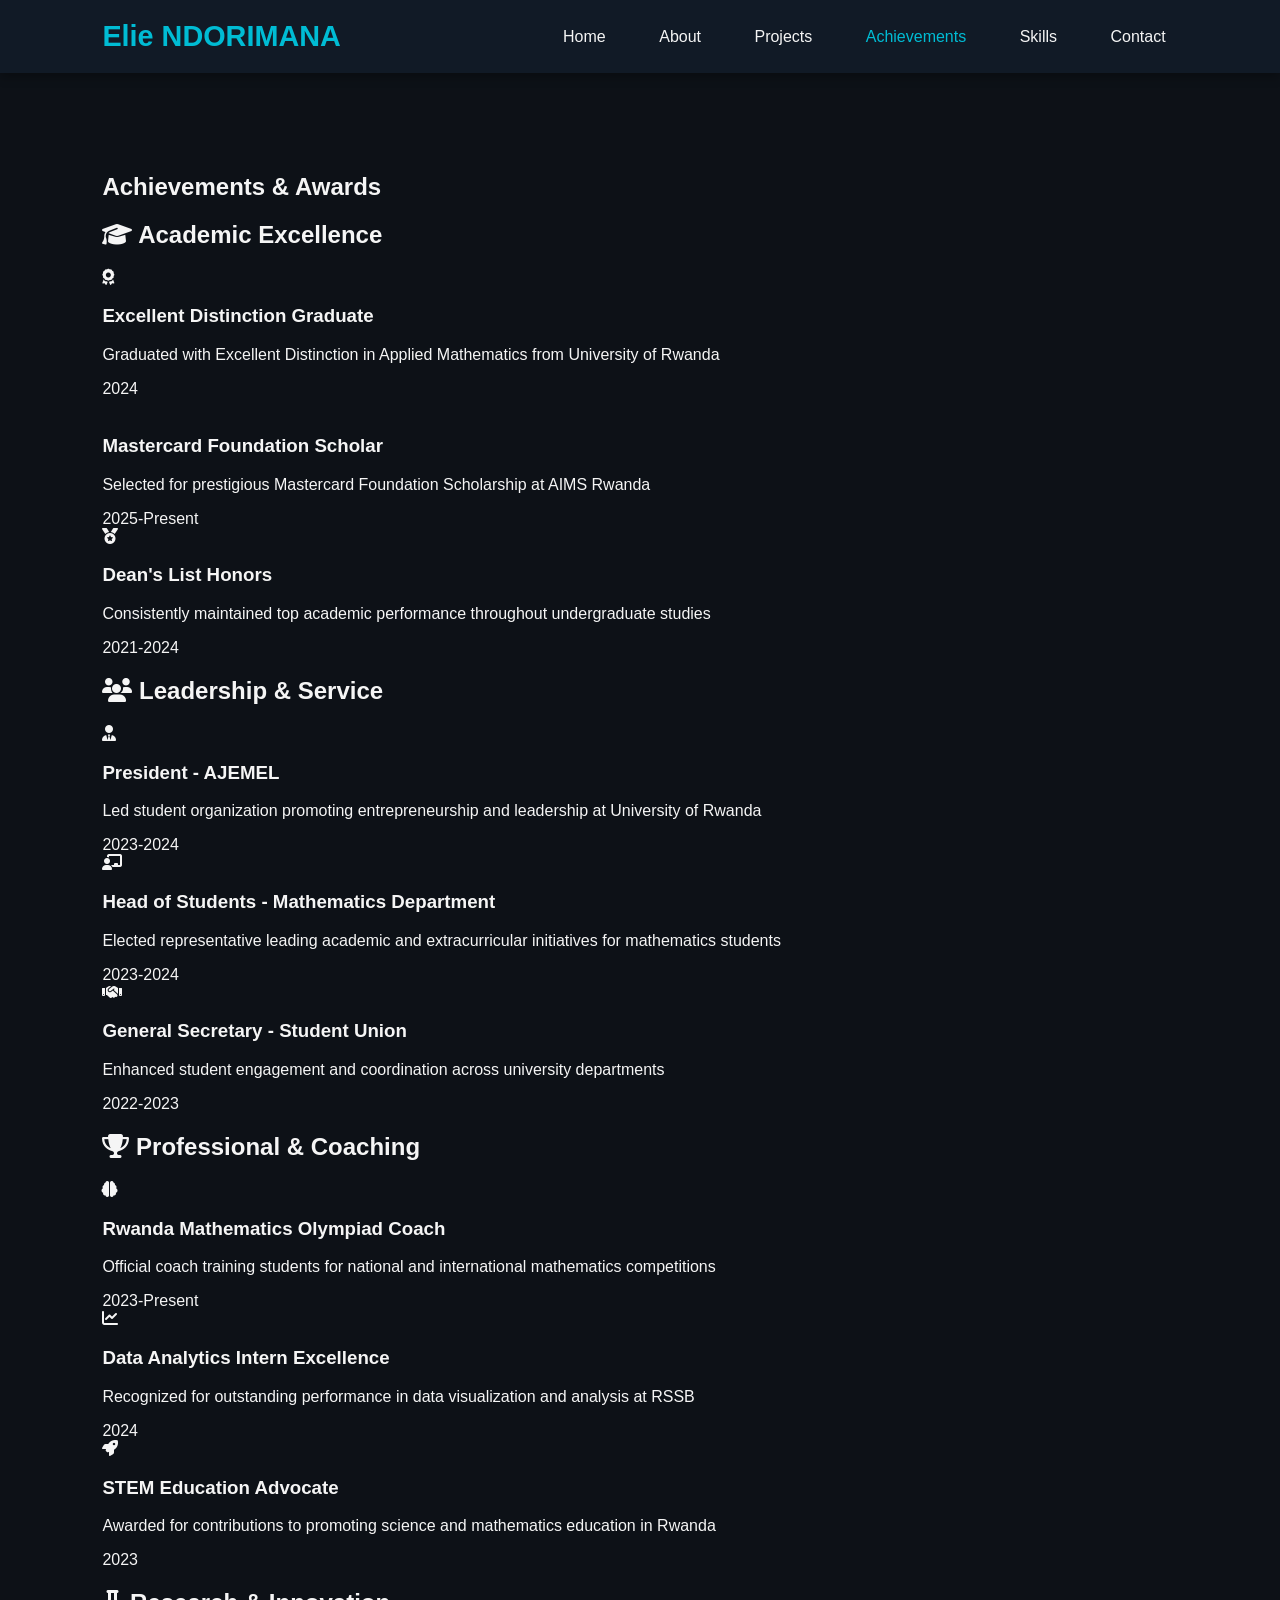
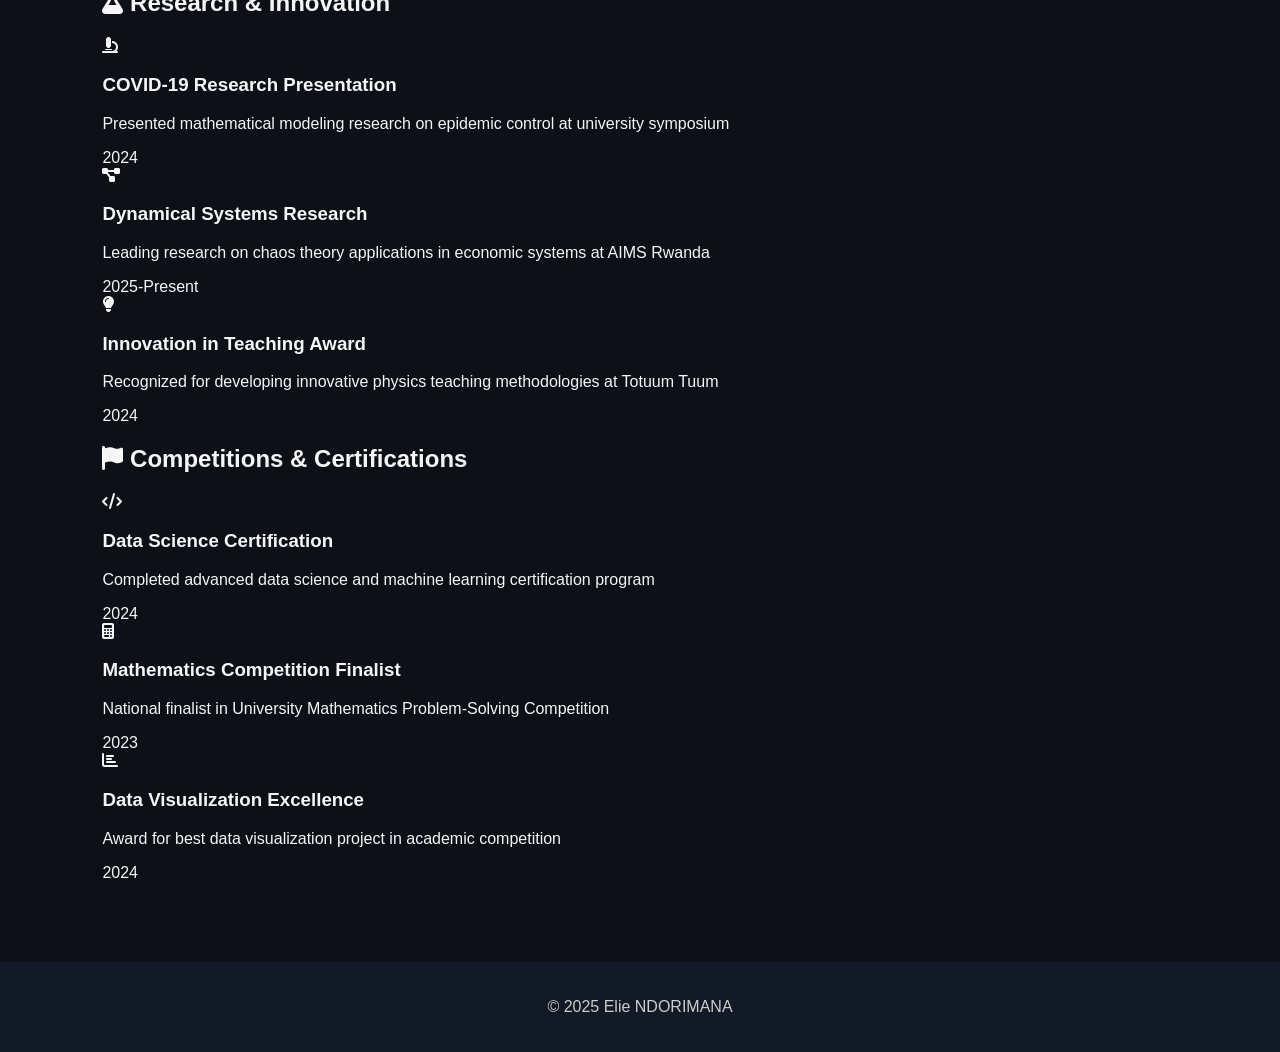
<file: achievements.html>
<!DOCTYPE html>
<html lang="en">
<head>
  <meta charset="UTF-8">
  <meta name="viewport" content="width=device-width, initial-scale=1.0">
  <title>Achievements | Elie NDORIMANA</title>
  <link rel="stylesheet" href="style.css">
  <link rel="stylesheet" href="https://cdnjs.cloudflare.com/ajax/libs/font-awesome/6.4.0/css/all.min.css">
</head>
<body>
  <nav class="navbar">
    <div class="logo">Elie NDORIMANA</div>
    <ul class="nav-links">
      <li><a href="index.html">Home</a></li>
      <li><a href="about.html">About</a></li>
      <li><a href="projects.html">Projects</a></li>
      <li><a href="achievements.html" class="active">Achievements</a></li>
      <li><a href="skills.html">Skills</a></li>
      <li><a href="contact.html">Contact</a></li>
    </ul>
  </nav>

  <section class="achievements-section">
    <h1>Achievements & Awards</h1>
    
    <div class="achievements-container">
      <!-- Academic Achievements -->
      <div class="achievement-category">
        <h2><i class="fas fa-graduation-cap"></i> Academic Excellence</h2>
        <div class="achievement-grid">
          <div class="achievement-card">
            <i class="fas fa-award gold"></i>
            <h3>Excellent Distinction Graduate</h3>
            <p>Graduated with Excellent Distinction in Applied Mathematics from University of Rwanda</p>
            <span class="achievement-date">2024</span>
          </div>
          
          <div class="achievement-card">
            <i class="fas fa-scholarship gold"></i>
            <h3>Mastercard Foundation Scholar</h3>
            <p>Selected for prestigious Mastercard Foundation Scholarship at AIMS Rwanda</p>
            <span class="achievement-date">2025-Present</span>
          </div>
          
          <div class="achievement-card">
            <i class="fas fa-medal gold"></i>
            <h3>Dean's List Honors</h3>
            <p>Consistently maintained top academic performance throughout undergraduate studies</p>
            <span class="achievement-date">2021-2024</span>
          </div>
        </div>
      </div>

      <!-- Leadership & Service -->
      <div class="achievement-category">
        <h2><i class="fas fa-users"></i> Leadership & Service</h2>
        <div class="achievement-grid">
          <div class="achievement-card">
            <i class="fas fa-user-tie blue"></i>
            <h3>President - AJEMEL</h3>
            <p>Led student organization promoting entrepreneurship and leadership at University of Rwanda</p>
            <span class="achievement-date">2023-2024</span>
          </div>
          
          <div class="achievement-card">
            <i class="fas fa-chalkboard-teacher blue"></i>
            <h3>Head of Students - Mathematics Department</h3>
            <p>Elected representative leading academic and extracurricular initiatives for mathematics students</p>
            <span class="achievement-date">2023-2024</span>
          </div>
          
          <div class="achievement-card">
            <i class="fas fa-handshake blue"></i>
            <h3>General Secretary - Student Union</h3>
            <p>Enhanced student engagement and coordination across university departments</p>
            <span class="achievement-date">2022-2023</span>
          </div>
        </div>
      </div>

      <!-- Professional & Coaching -->
      <div class="achievement-category">
        <h2><i class="fas fa-trophy"></i> Professional & Coaching</h2>
        <div class="achievement-grid">
          <div class="achievement-card">
            <i class="fas fa-brain purple"></i>
            <h3>Rwanda Mathematics Olympiad Coach</h3>
            <p>Official coach training students for national and international mathematics competitions</p>
            <span class="achievement-date">2023-Present</span>
          </div>
          
          <div class="achievement-card">
            <i class="fas fa-chart-line purple"></i>
            <h3>Data Analytics Intern Excellence</h3>
            <p>Recognized for outstanding performance in data visualization and analysis at RSSB</p>
            <span class="achievement-date">2024</span>
          </div>
          
          <div class="achievement-card">
            <i class="fas fa-rocket purple"></i>
            <h3>STEM Education Advocate</h3>
            <p>Awarded for contributions to promoting science and mathematics education in Rwanda</p>
            <span class="achievement-date">2023</span>
          </div>
        </div>
      </div>

      <!-- Research & Publications -->
      <div class="achievement-category">
        <h2><i class="fas fa-flask"></i> Research & Innovation</h2>
        <div class="achievement-grid">
          <div class="achievement-card">
            <i class="fas fa-microscope green"></i>
            <h3>COVID-19 Research Presentation</h3>
            <p>Presented mathematical modeling research on epidemic control at university symposium</p>
            <span class="achievement-date">2024</span>
          </div>
          
          <div class="achievement-card">
            <i class="fas fa-project-diagram green"></i>
            <h3>Dynamical Systems Research</h3>
            <p>Leading research on chaos theory applications in economic systems at AIMS Rwanda</p>
            <span class="achievement-date">2025-Present</span>
          </div>
          
          <div class="achievement-card">
            <i class="fas fa-lightbulb green"></i>
            <h3>Innovation in Teaching Award</h3>
            <p>Recognized for developing innovative physics teaching methodologies at Totuum Tuum</p>
            <span class="achievement-date">2024</span>
          </div>
        </div>
      </div>

      <!-- Competitions & Certifications -->
      <div class="achievement-category">
        <h2><i class="fas fa-flag"></i> Competitions & Certifications</h2>
        <div class="achievement-grid">
          <div class="achievement-card">
            <i class="fas fa-code orange"></i>
            <h3>Data Science Certification</h3>
            <p>Completed advanced data science and machine learning certification program</p>
            <span class="achievement-date">2024</span>
          </div>
          
          <div class="achievement-card">
            <i class="fas fa-calculator orange"></i>
            <h3>Mathematics Competition Finalist</h3>
            <p>National finalist in University Mathematics Problem-Solving Competition</p>
            <span class="achievement-date">2023</span>
          </div>
          
          <div class="achievement-card">
            <i class="fas fa-chart-bar orange"></i>
            <h3>Data Visualization Excellence</h3>
            <p>Award for best data visualization project in academic competition</p>
            <span class="achievement-date">2024</span>
          </div>
        </div>
      </div>
    </div>
  </section>

  <footer>
    <p>© 2025 Elie NDORIMANA</p>
  </footer>
</body>
</html>
</file>
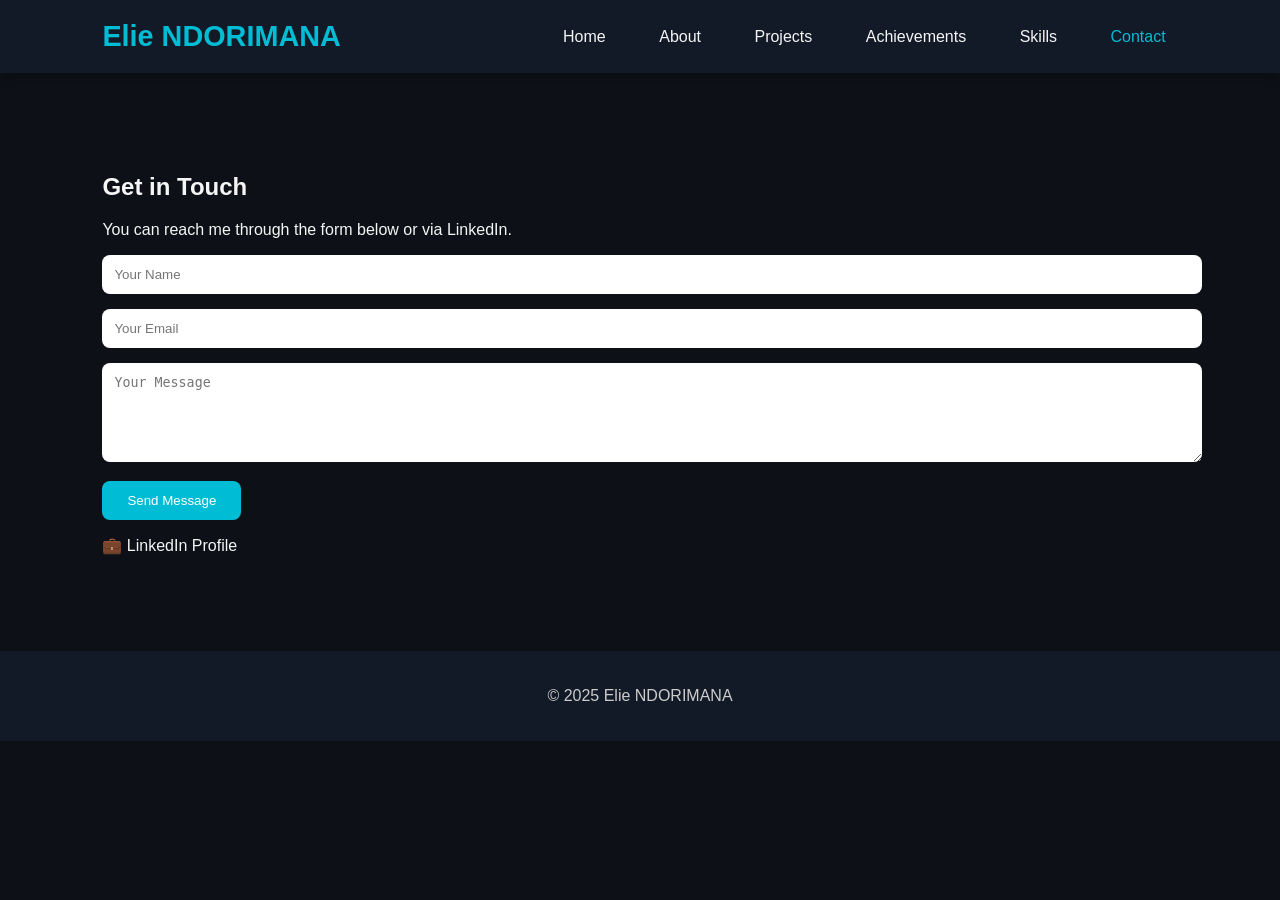
<file: contact.html>
<!DOCTYPE html>
<html lang="en">
<head>
  <meta charset="UTF-8">
  <meta name="viewport" content="width=device-width, initial-scale=1.0">
  <title>Contact | Elie NDORIMANA</title>
  <link rel="stylesheet" href="style.css">
</head>
<body>
  <nav class="navbar">
    <div class="logo">Elie NDORIMANA</div>
    <ul class="nav-links">
      <li><a href="index.html">Home</a></li>
      <li><a href="about.html">About</a></li>
      <li><a href="projects.html">Projects</a></li>
      <li><a href="achievements.html">Achievements</a></li>
      <li><a href="skills.html">Skills</a></li>
      <li><a href="contact.html" class="active">Contact</a></li>
    </ul>
  </nav>

  <section class="contact-section">
    <h1>Get in Touch</h1>
    <p>You can reach me through the form below or via LinkedIn.</p>

    <!-- ===== FORMSPREE FORM ===== -->
    <form id="contact-form" action="https://formspree.io/f/xkgnopqr" method="POST">
      <input type="text" name="name" placeholder="Your Name" required>
      <input type="email" name="email" placeholder="Your Email" required>
      <textarea name="message" placeholder="Your Message" rows="5" required></textarea>
      <button type="submit">Send Message</button>
      <p id="form-status" style="margin-top:10px;"></p>
    </form>

    <p>💼 <a href="https://www.linkedin.com/in/elie-ndorimana-44b3b034a" target="_blank">LinkedIn Profile</a></p>
  </section>

  <footer>
    <p>© 2025 Elie NDORIMANA</p>
  </footer>

  <!-- ===== FORM SUBMISSION SCRIPT ===== -->
  <script>
    const form = document.getElementById('contact-form');
    const status = document.getElementById('form-status');

    form.addEventListener('submit', async function(event) {
      event.preventDefault();
      const formData = new FormData(form);

      try {
        const response = await fetch(form.action, {
          method: form.method,
          body: formData,
          headers: {
            'Accept': 'application/json'
          }
        });

        if (response.ok) {
          status.textContent = "✅ Your message has been sent. Thank you!";
          status.style.color = "#00bcd4";
          form.reset();
        } else {
          const data = await response.json();
          if (data.errors) {
            status.textContent = "❌ Error sending message: " + data.errors.map(e => e.message).join(", ");
            status.style.color = "#f44336";
          } else {
            status.textContent = "❌ Error sending message. Please try again later.";
            status.style.color = "#f44336";
          }
        }
      } catch (error) {
        status.textContent = "❌ Network error. Please try again later.";
        status.style.color = "#f44336";
      }
    });
  </script>
</body>
</html>
</file>
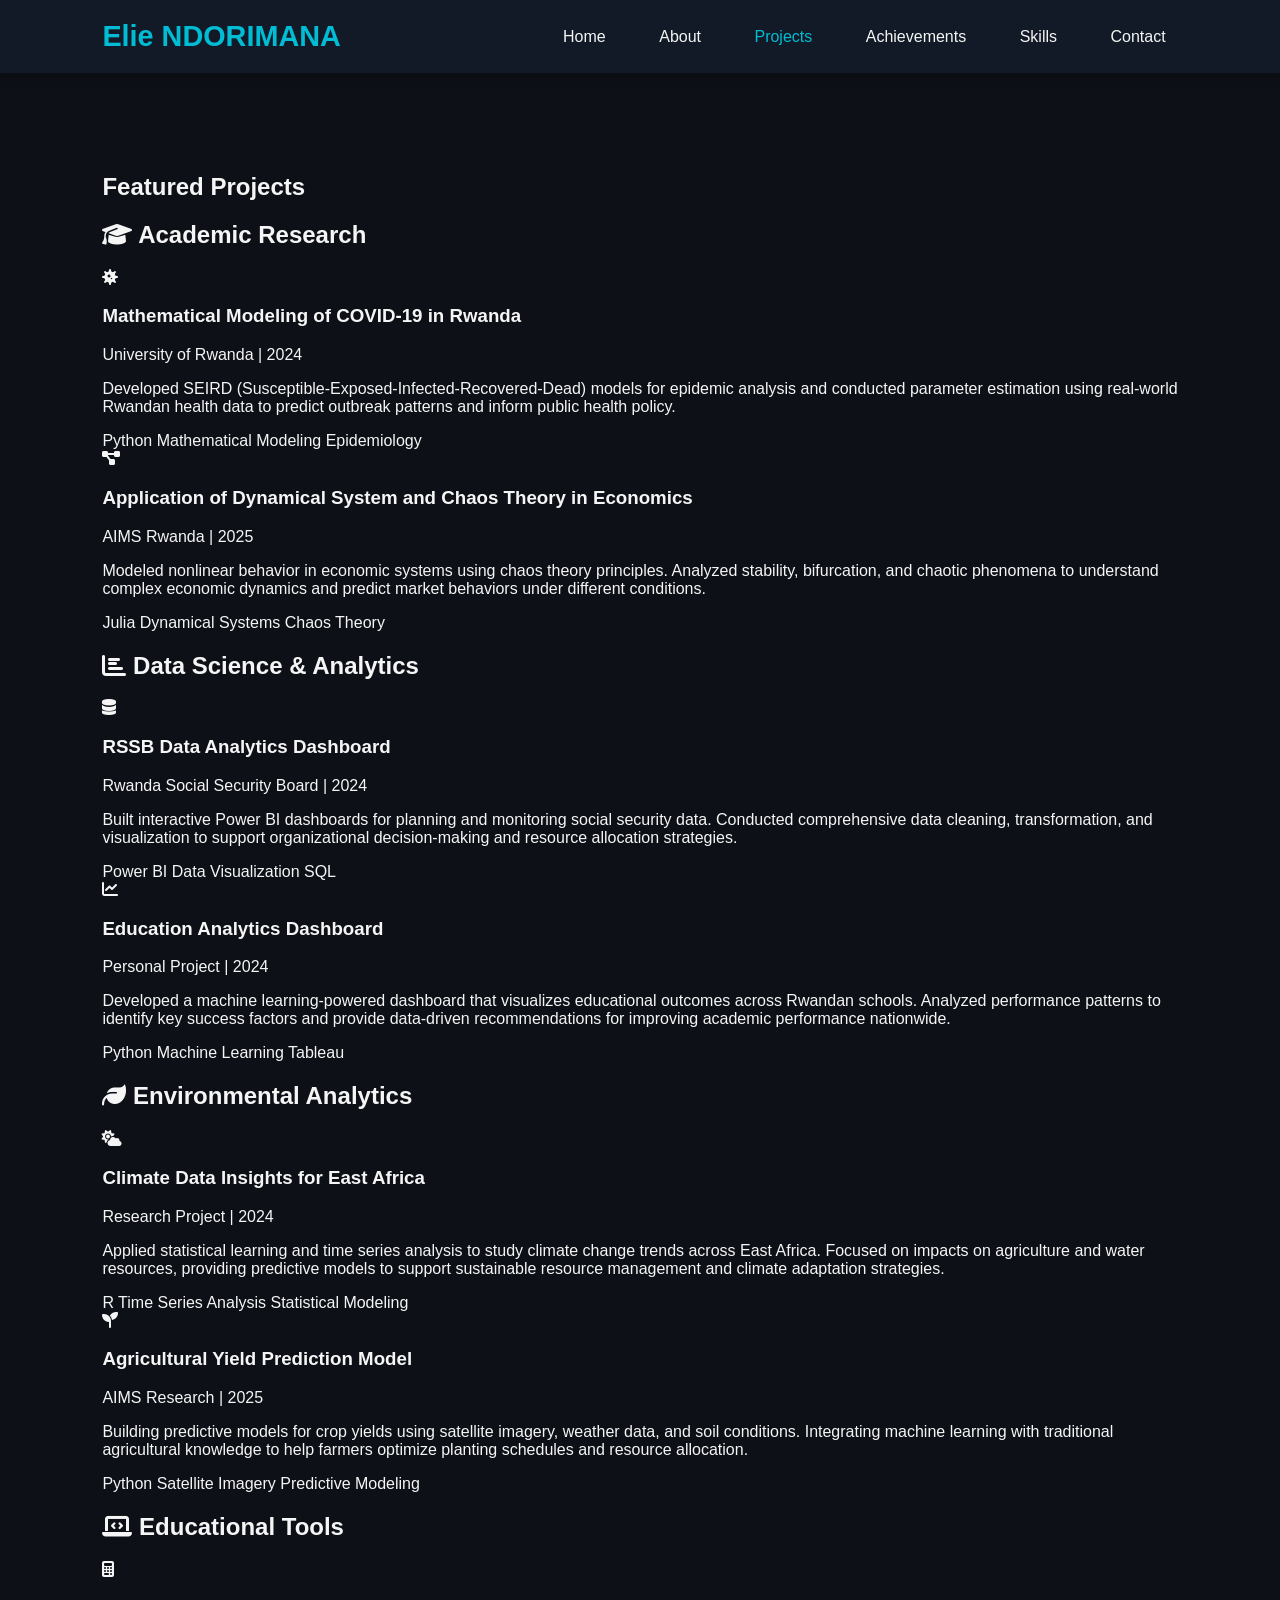
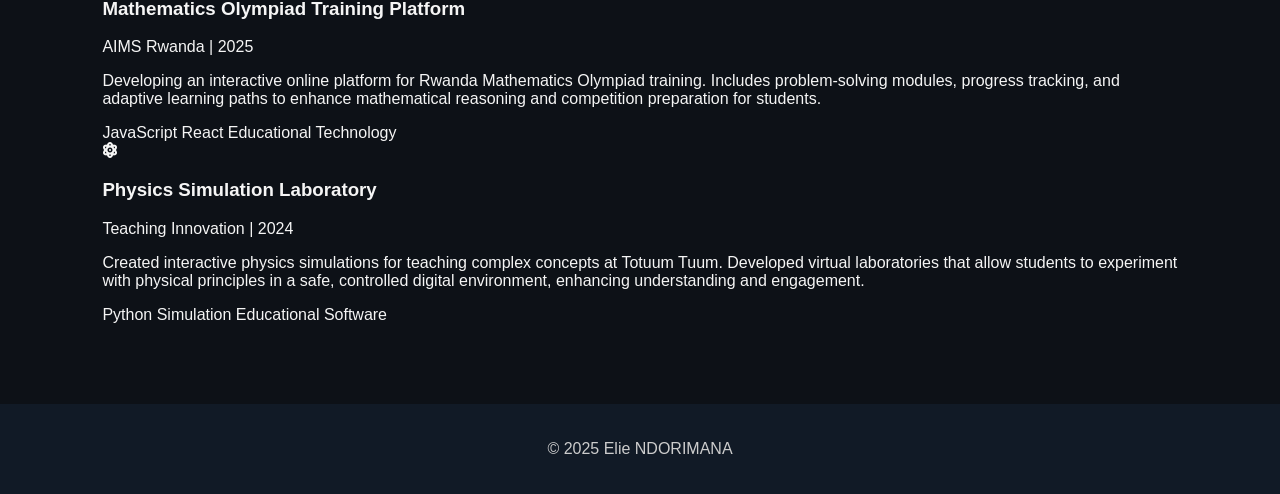
<file: projects.html>
<!DOCTYPE html>
<html lang="en">
<head>
  <meta charset="UTF-8">
  <meta name="viewport" content="width=device-width, initial-scale=1.0">
  <title>Projects | Elie NDORIMANA</title>
  <link rel="stylesheet" href="style.css">
  <link rel="stylesheet" href="https://cdnjs.cloudflare.com/ajax/libs/font-awesome/6.4.0/css/all.min.css">
</head>
<body>
  <nav class="navbar">
    <div class="logo">Elie NDORIMANA</div>
    <ul class="nav-links">
      <li><a href="index.html">Home</a></li>
      <li><a href="about.html">About</a></li>
      <li><a href="projects.html" class="active">Projects</a></li>
      <li><a href="achievements.html">Achievements</a></li>
      <li><a href="skills.html">Skills</a></li>
      <li><a href="contact.html">Contact</a></li>
    </ul>
  </nav>

  <section class="projects-section">
    <h1>Featured Projects</h1>
    
    <div class="projects-container">
      <!-- Academic Research Projects -->
      <div class="project-category">
        <h2><i class="fas fa-graduation-cap"></i> Academic Research</h2>
        <div class="project-grid">
          <div class="project-card">
            <div class="project-icon">
              <i class="fas fa-virus"></i>
            </div>
            <h3>Mathematical Modeling of COVID-19 in Rwanda</h3>
            <p class="project-meta">University of Rwanda | 2024</p>
            <p class="project-description">
              Developed SEIRD (Susceptible-Exposed-Infected-Recovered-Dead) models 
              for epidemic analysis and conducted parameter estimation using real-world 
              Rwandan health data to predict outbreak patterns and inform public health policy.
            </p>
            <div class="project-tech">
              <span class="tech-tag">Python</span>
              <span class="tech-tag">Mathematical Modeling</span>
              <span class="tech-tag">Epidemiology</span>
            </div>
          </div>

          <div class="project-card">
            <div class="project-icon">
              <i class="fas fa-project-diagram"></i>
            </div>
            <h3>Application of Dynamical System and Chaos Theory in Economics</h3>
            <p class="project-meta">AIMS Rwanda | 2025</p>
            <p class="project-description">
              Modeled nonlinear behavior in economic systems using chaos theory principles. 
              Analyzed stability, bifurcation, and chaotic phenomena to understand complex 
              economic dynamics and predict market behaviors under different conditions.
            </p>
            <div class="project-tech">
              <span class="tech-tag">Julia</span>
              <span class="tech-tag">Dynamical Systems</span>
              <span class="tech-tag">Chaos Theory</span>
            </div>
          </div>
        </div>
      </div>

      <!-- Data Science & Analytics -->
      <div class="project-category">
        <h2><i class="fas fa-chart-bar"></i> Data Science & Analytics</h2>
        <div class="project-grid">
          <div class="project-card">
            <div class="project-icon">
              <i class="fas fa-database"></i>
            </div>
            <h3>RSSB Data Analytics Dashboard</h3>
            <p class="project-meta">Rwanda Social Security Board | 2024</p>
            <p class="project-description">
              Built interactive Power BI dashboards for planning and monitoring social security data. 
              Conducted comprehensive data cleaning, transformation, and visualization to support 
              organizational decision-making and resource allocation strategies.
            </p>
            <div class="project-tech">
              <span class="tech-tag">Power BI</span>
              <span class="tech-tag">Data Visualization</span>
              <span class="tech-tag">SQL</span>
            </div>
          </div>

          <div class="project-card">
            <div class="project-icon">
              <i class="fas fa-chart-line"></i>
            </div>
            <h3>Education Analytics Dashboard</h3>
            <p class="project-meta">Personal Project | 2024</p>
            <p class="project-description">
              Developed a machine learning-powered dashboard that visualizes educational outcomes 
              across Rwandan schools. Analyzed performance patterns to identify key success factors 
              and provide data-driven recommendations for improving academic performance nationwide.
            </p>
            <div class="project-tech">
              <span class="tech-tag">Python</span>
              <span class="tech-tag">Machine Learning</span>
              <span class="tech-tag">Tableau</span>
            </div>
          </div>
        </div>
      </div>

      <!-- Environmental & Climate Projects -->
      <div class="project-category">
        <h2><i class="fas fa-leaf"></i> Environmental Analytics</h2>
        <div class="project-grid">
          <div class="project-card">
            <div class="project-icon">
              <i class="fas fa-cloud-sun"></i>
            </div>
            <h3>Climate Data Insights for East Africa</h3>
            <p class="project-meta">Research Project | 2024</p>
            <p class="project-description">
              Applied statistical learning and time series analysis to study climate change trends 
              across East Africa. Focused on impacts on agriculture and water resources, providing 
              predictive models to support sustainable resource management and climate adaptation strategies.
            </p>
            <div class="project-tech">
              <span class="tech-tag">R</span>
              <span class="tech-tag">Time Series Analysis</span>
              <span class="tech-tag">Statistical Modeling</span>
            </div>
          </div>

          <div class="project-card">
            <div class="project-icon">
              <i class="fas fa-seedling"></i>
            </div>
            <h3>Agricultural Yield Prediction Model</h3>
            <p class="project-meta">AIMS Research | 2025</p>
            <p class="project-description">
              Building predictive models for crop yields using satellite imagery, weather data, 
              and soil conditions. Integrating machine learning with traditional agricultural 
              knowledge to help farmers optimize planting schedules and resource allocation.
            </p>
            <div class="project-tech">
              <span class="tech-tag">Python</span>
              <span class="tech-tag">Satellite Imagery</span>
              <span class="tech-tag">Predictive Modeling</span>
            </div>
          </div>
        </div>
      </div>

      <!-- Educational Tools -->
      <div class="project-category">
        <h2><i class="fas fa-laptop-code"></i> Educational Tools</h2>
        <div class="project-grid">
          <div class="project-card">
            <div class="project-icon">
              <i class="fas fa-calculator"></i>
            </div>
            <h3>Mathematics Olympiad Training Platform</h3>
            <p class="project-meta">AIMS Rwanda | 2025</p>
            <p class="project-description">
              Developing an interactive online platform for Rwanda Mathematics Olympiad training. 
              Includes problem-solving modules, progress tracking, and adaptive learning paths 
              to enhance mathematical reasoning and competition preparation for students.
            </p>
            <div class="project-tech">
              <span class="tech-tag">JavaScript</span>
              <span class="tech-tag">React</span>
              <span class="tech-tag">Educational Technology</span>
            </div>
          </div>

          <div class="project-card">
            <div class="project-icon">
              <i class="fas fa-atom"></i>
            </div>
            <h3>Physics Simulation Laboratory</h3>
            <p class="project-meta">Teaching Innovation | 2024</p>
            <p class="project-description">
              Created interactive physics simulations for teaching complex concepts at Totuum Tuum. 
              Developed virtual laboratories that allow students to experiment with physical principles 
              in a safe, controlled digital environment, enhancing understanding and engagement.
            </p>
            <div class="project-tech">
              <span class="tech-tag">Python</span>
              <span class="tech-tag">Simulation</span>
              <span class="tech-tag">Educational Software</span>
            </div>
          </div>
        </div>
      </div>
    </div>
  </section>

  <footer>
    <p>© 2025 Elie NDORIMANA</p>
  </footer>
</body>
</html>
</file>
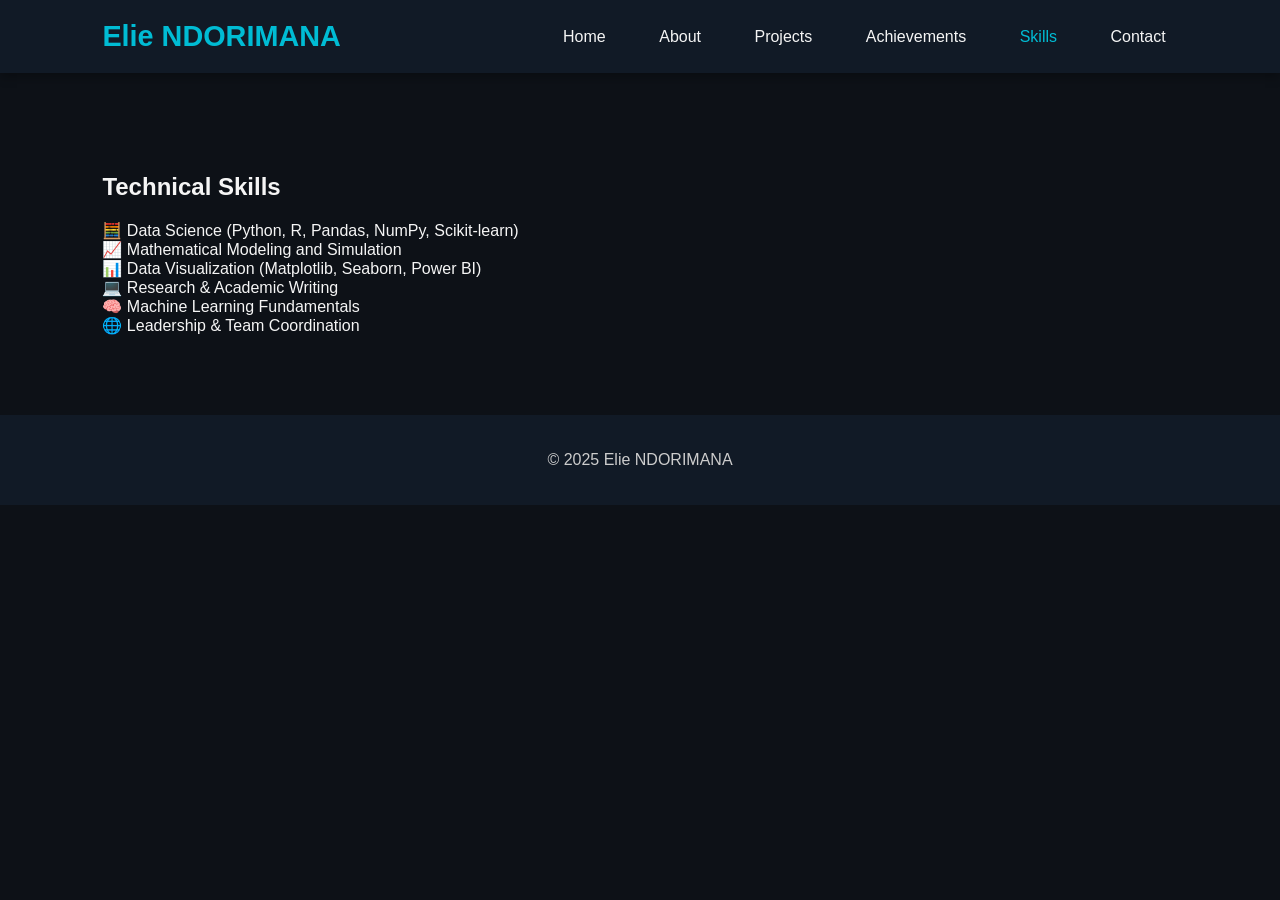
<file: skills.html>
<!DOCTYPE html>
<html lang="en">
<head>
  <meta charset="UTF-8">
  <meta name="viewport" content="width=device-width, initial-scale=1.0">
  <title>Skills | Elie NDORIMANA</title>
  <link rel="stylesheet" href="style.css">
</head>
<body>
  <nav class="navbar">
    <div class="logo">Elie NDORIMANA</div>
    <ul class="nav-links">
      <li><a href="index.html">Home</a></li>
      <li><a href="about.html">About</a></li>
      <li><a href="projects.html">Projects</a></li>
      <li><a href="achievements.html">Achievements</a></li>
      <li><a href="skills.html" class="active">Skills</a></li>
      <li><a href="contact.html">Contact</a></li>
    </ul>
  </nav>

  <section class="skills-section">
    <h1>Technical Skills</h1>
    <ul>
      <li>🧮 Data Science (Python, R, Pandas, NumPy, Scikit-learn)</li>
      <li>📈 Mathematical Modeling and Simulation</li>
      <li>📊 Data Visualization (Matplotlib, Seaborn, Power BI)</li>
      <li>💻 Research & Academic Writing</li>
      <li>🧠 Machine Learning Fundamentals</li>
      <li>🌐 Leadership & Team Coordination</li>
    </ul>
  </section>

  <footer>
    <p>© 2025 Elie NDORIMANA</p>
  </footer>
</body>
</html>
</file>
<file: style.css>
/* ===== GENERAL ===== */
body {
  font-family: 'Segoe UI', Tahoma, Geneva, Verdana, sans-serif;
  margin: 0;
  padding: 0;
  background-color: #0d1117;
  color: #f5f5f5;
  scroll-behavior: smooth;
}

a {
  text-decoration: none;
  color: inherit;
}

ul {
  list-style: none;
  padding: 0;
  margin: 0;
}

/* ===== NAVBAR ===== */
.navbar {
  display: flex;
  justify-content: space-between;
  align-items: center;
  padding: 20px 8%;
  background: #111a26;
  position: sticky;
  top: 0;
  z-index: 100;
  box-shadow: 0 4px 10px rgba(0, 0, 0, 0.3);
}

.navbar .logo {
  font-size: 1.8rem;
  font-weight: bold;
  color: #00bcd4;
}

.navbar .nav-links li {
  display: inline-block;
  margin-left: 25px;
}

.navbar .nav-links li a {
  color: #f5f5f5;
  padding: 8px 12px;
  transition: all 0.3s ease;
}

.navbar .nav-links li a:hover,
.navbar .nav-links li a.active {
  color: #00bcd4;
}

/* ===== HERO ===== */
.hero {
  display: flex;
  flex-wrap: wrap;
  justify-content: center;
  align-items: center;
  padding: 100px 8%;
  background: linear-gradient(135deg, #0d1117, #111a26);
}

.hero-content {
  display: flex;
  flex-wrap: wrap;
  gap: 40px;
  max-width: 1200px;
  align-items: center;
}

.hero-text {
  flex: 1 1 500px;
  animation: fadeInUp 1.2s ease-in-out;
}

.hero-text h1 {
  font-size: 2.8rem;
  margin-bottom: 10px;
}

.hero-text h1 span {
  color: #00bcd4;
}

.hero-text h2 {
  font-size: 1.3rem;
  color: #ccc;
  margin-bottom: 20px;
  animation: fadeIn 1.5s ease-in-out;
}

.hero-text p {
  font-size: 1rem;
  color: #bbb;
  line-height: 1.7;
  margin-bottom: 25px;
}

.hero-buttons .btn {
  display: inline-block;
  margin-right: 15px;
  background: #00bcd4;
  color: #fff;
  padding: 10px 25px;
  border-radius: 8px;
  transition: all 0.3s ease;
}

.hero-buttons .btn:hover {
  background: #009cb2;
  transform: translateY(-3px);
}

.btn-outline {
  background: transparent;
  border: 2px solid #00bcd4;
  color: #00bcd4;
}
.btn-outline:hover {
  background: #00bcd4;
  color: #fff;
}

/* HERO IMAGE */
.hero-img {
  flex: 1 1 350px;
  text-align: center;
  animation: fadeIn 1.5s ease-in-out;
}

.hero-img .profile-pic {
  width: 300px;
  height: 300px;
  border-radius: 50%;
  object-fit: cover;
  box-shadow: 0 0 20px rgba(0, 188, 212, 0.4);
  border: 3px solid #00bcd4;
  transition: transform 0.4s ease;
}

.hero-img .profile-pic:hover {
  transform: scale(1.05);
}

/* ===== SECTIONS ===== */
section {
  padding: 80px 8%;
  animation: fadeInUp 1s ease-in-out;
}

/* ===== PROJECT CARDS ===== */
.project-cards {
  display: flex;
  flex-wrap: wrap;
  gap: 30px;
  justify-content: center;
}

.card {
  background: #161b22;
  padding: 20px;
  border-radius: 15px;
  width: 300px;
  box-shadow: 0 5px 20px rgba(0, 0, 0, 0.3);
  transition: transform 0.3s, box-shadow 0.3s;
}

.card:hover {
  transform: translateY(-10px);
  box-shadow: 0 10px 25px rgba(0, 188, 212, 0.3);
}

/* ===== CONTACT FORM ===== */
form input, form textarea {
  width: 100%;
  padding: 12px;
  margin-bottom: 15px;
  border-radius: 8px;
  border: none;
  outline: none;
}

form button {
  padding: 12px 25px;
  border: none;
  border-radius: 8px;
  background: #00bcd4;
  color: #fff;
  cursor: pointer;
  transition: all 0.3s ease;
}

form button:hover {
  background: #009cb2;
  transform: translateY(-3px);
}

/* ===== FOOTER ===== */
footer {
  text-align: center;
  padding: 20px 0;
  background: #111a26;
  color: #ccc;
}

/* ===== ANIMATIONS ===== */
@keyframes fadeIn {
  from {opacity: 0;}
  to {opacity: 1;}
}

@keyframes fadeInUp {
  from {opacity: 0; transform: translateY(40px);}
  to {opacity: 1; transform: translateY(0);}
}

.animate-slide {
  animation: fadeInUp 1s ease-in-out;
}
.animate-fade {
  animation: fadeIn 1.5s ease-in-out;
}
</file>
